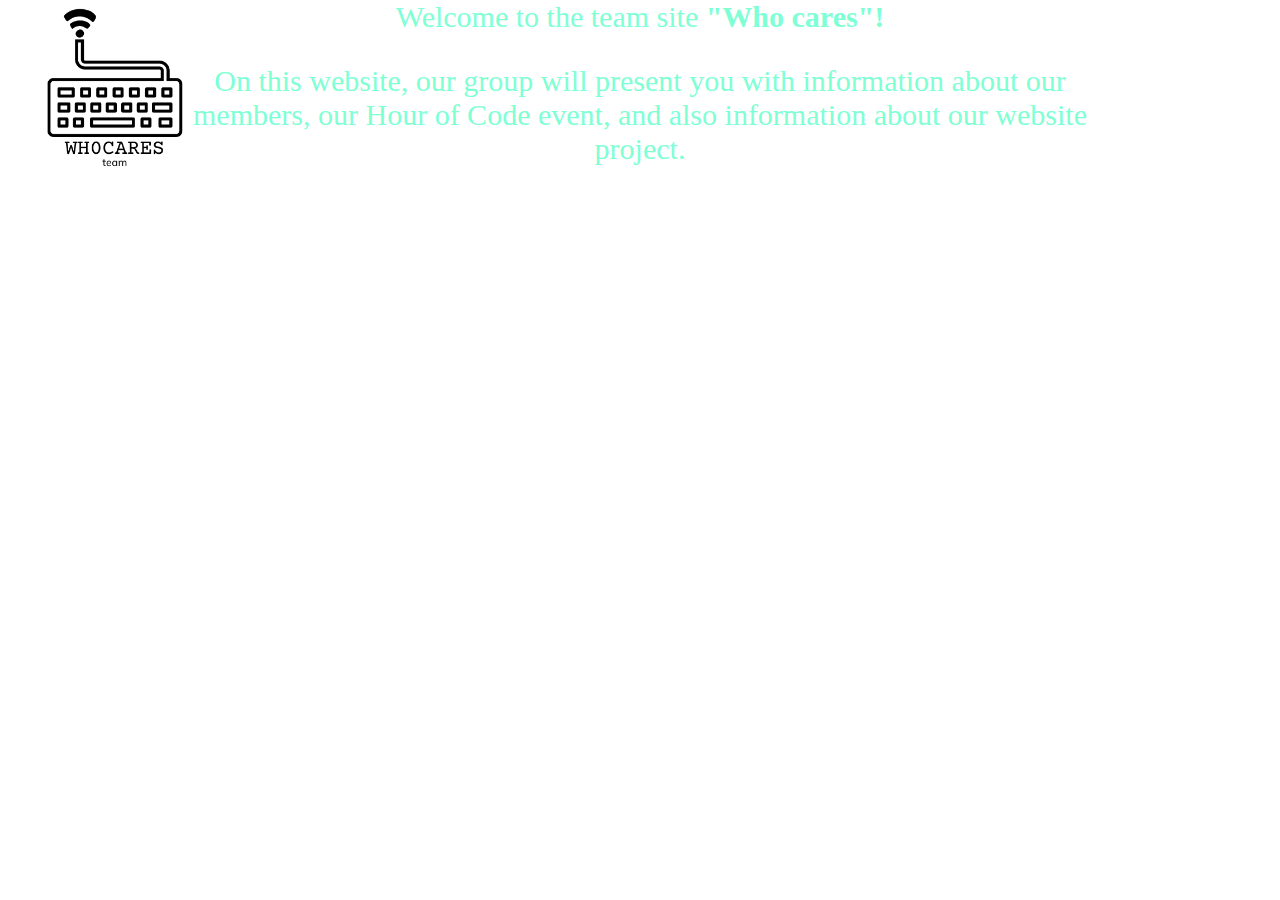
<file: index.html>
<!DOCTYPE html>
<html lang="en">
  <head>
    <meta charset="utf-8">
    <meta name="viewport" content="width=device-width, initial-scale=1">
    <meta name="author" content="CodeHim">
    <title>Document</title>
    
    
    <link rel="stylesheet" href="css/style.css">
	
</head>
<body>
 <header class="intro">
    <p class="welcome">Welcome to the team site <strong>"Who cares"!</strong></p>
		<p class="text">On this website, our group will present you with information about 
      our members, 
      our Hour of Code event, and also information about our website project.</p>
</hdeader> 
 
 <main>
     
<div class="container">
  <img src="Photos/team29.png" alt="" />
	<div class="nav-fullscreen"> 
			<ul class="nav-fullscreen__items">
					<li class="nav-fullscreen__item"><a href="team members.html">Team Members</a></li>
					<li class="nav-fullscreen__item"><a href="hour of code event.html">Hour of Code</a></li>
					<li class="nav-fullscreen__item"><a href="website.html">About Website</a></li>
					
			</ul>
	</div>

	
	<div class="hamburger hamburger--steps">
    <div class="hamburger__line"></div>
    <div class="hamburger__line"></div>
    <div class="hamburger__line"></div>
  </div>

</div>
     
 </main>
 
      <script  src="JavaScript/index.js"></script>
    
</body>
</html>
</file>
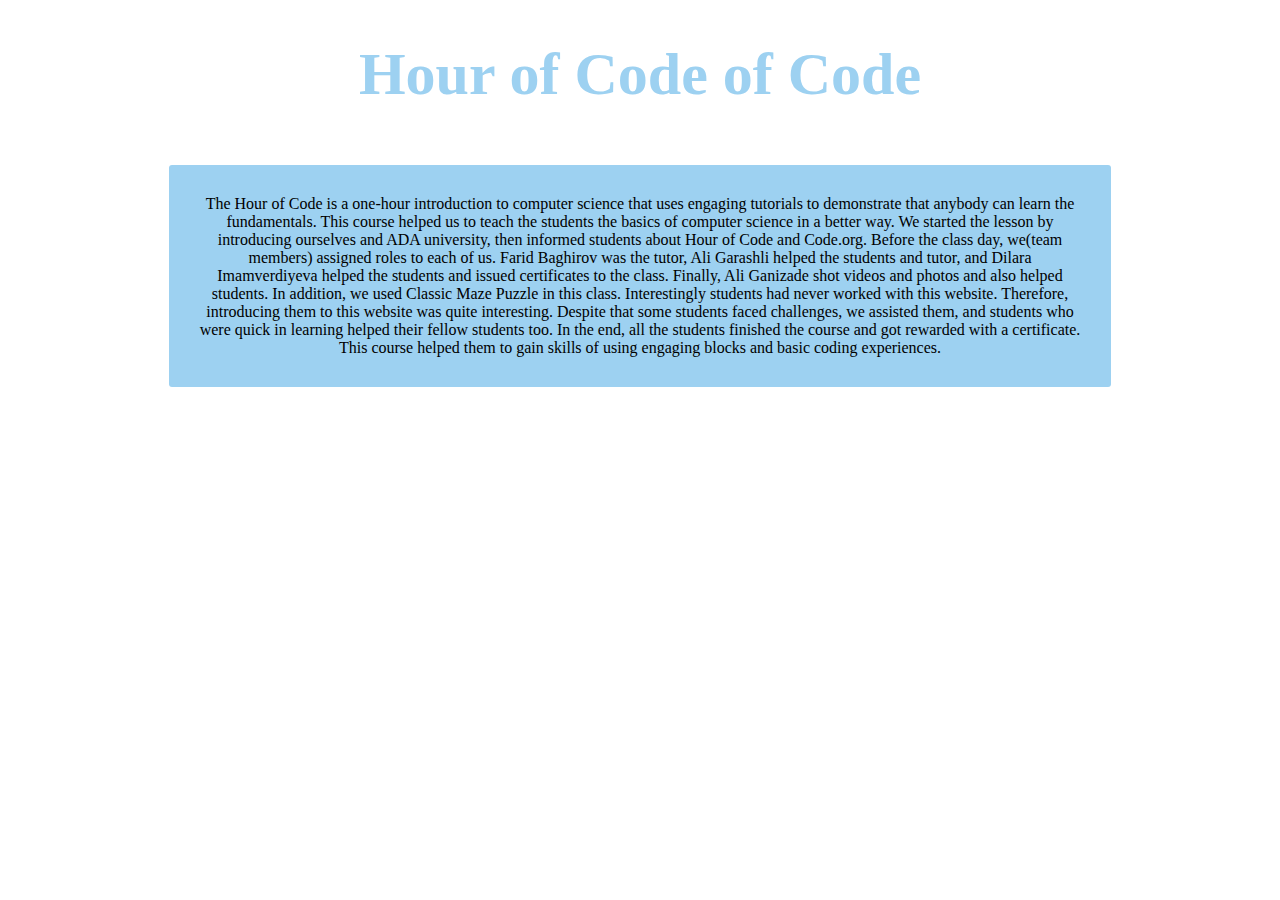
<file: hour of code event.html>
<!DOCTYPE html>
<html>
<head>
  <title>Hour of Code event</title>
  <link rel='stylesheet' href="css/hour of code event.css">
  <link
      rel="stylesheet"
      href="https://cdnjs.cloudflare.com/ajax/libs/font-awesome/6.0.0-beta3/css/all.min.css"
      integrity="sha512-Fo3rlrZj/k7ujTnHg4CGR2D7kSs0v4LLanw2qksYuRlEzO+tcaEPQogQ0KaoGN26/zrn20ImR1DfuLWnOo7aBA=="
      crossorigin="anonymous"
      referrerpolicy="no-referrer"
    />
  </head>
  <body>
    <div class="prev">
   
      <a href="index.html"> <i class="fas fa-arrow-left "></i> </a>
      </div>
    <header>
      <h1><strong>Hour of Code</strong> of Code</h1>
    </header>
    <p class="box">
        The Hour of Code is a one-hour introduction to computer science that uses engaging tutorials to demonstrate that anybody can learn the fundamentals. This course helped us to teach the students the basics of computer science in a better way. We started the lesson by introducing ourselves and ADA university, then informed students about Hour of Code and Code.org. Before the class day, we(team members) assigned roles to each of us. Farid Baghirov was the tutor, Ali Garashli helped the students and tutor, and Dilara Imamverdiyeva helped the students and issued certificates to the class. Finally, Ali Ganizade shot videos and photos and also helped students. In addition, we used Classic Maze Puzzle in this class.
        Interestingly students had never worked with this website. Therefore, introducing them to this website was quite interesting. Despite that some students faced challenges, we assisted them, and students who were quick in learning helped their fellow students too. In the end, all the students finished the course and got rewarded with a certificate. This course helped them to gain skills of using engaging blocks and basic coding experiences.
    </p>
</body>
</html>
</file>
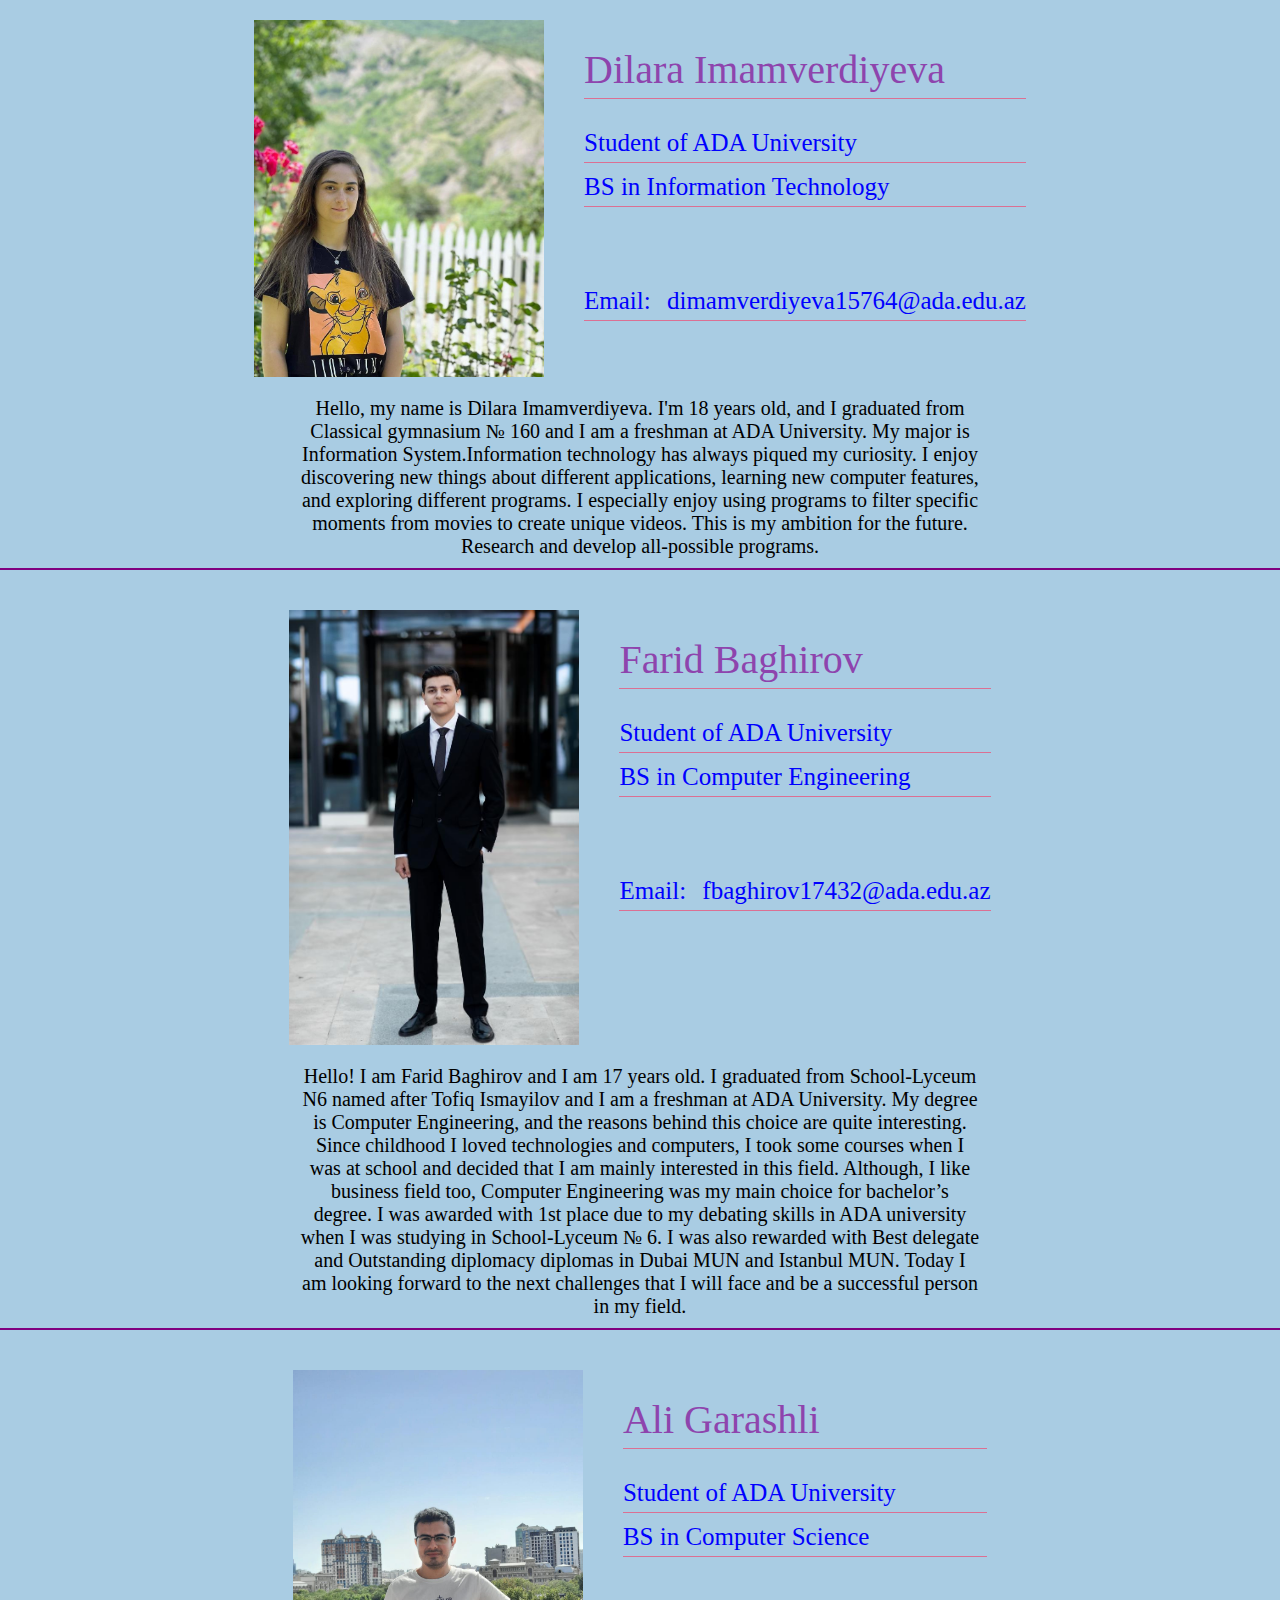
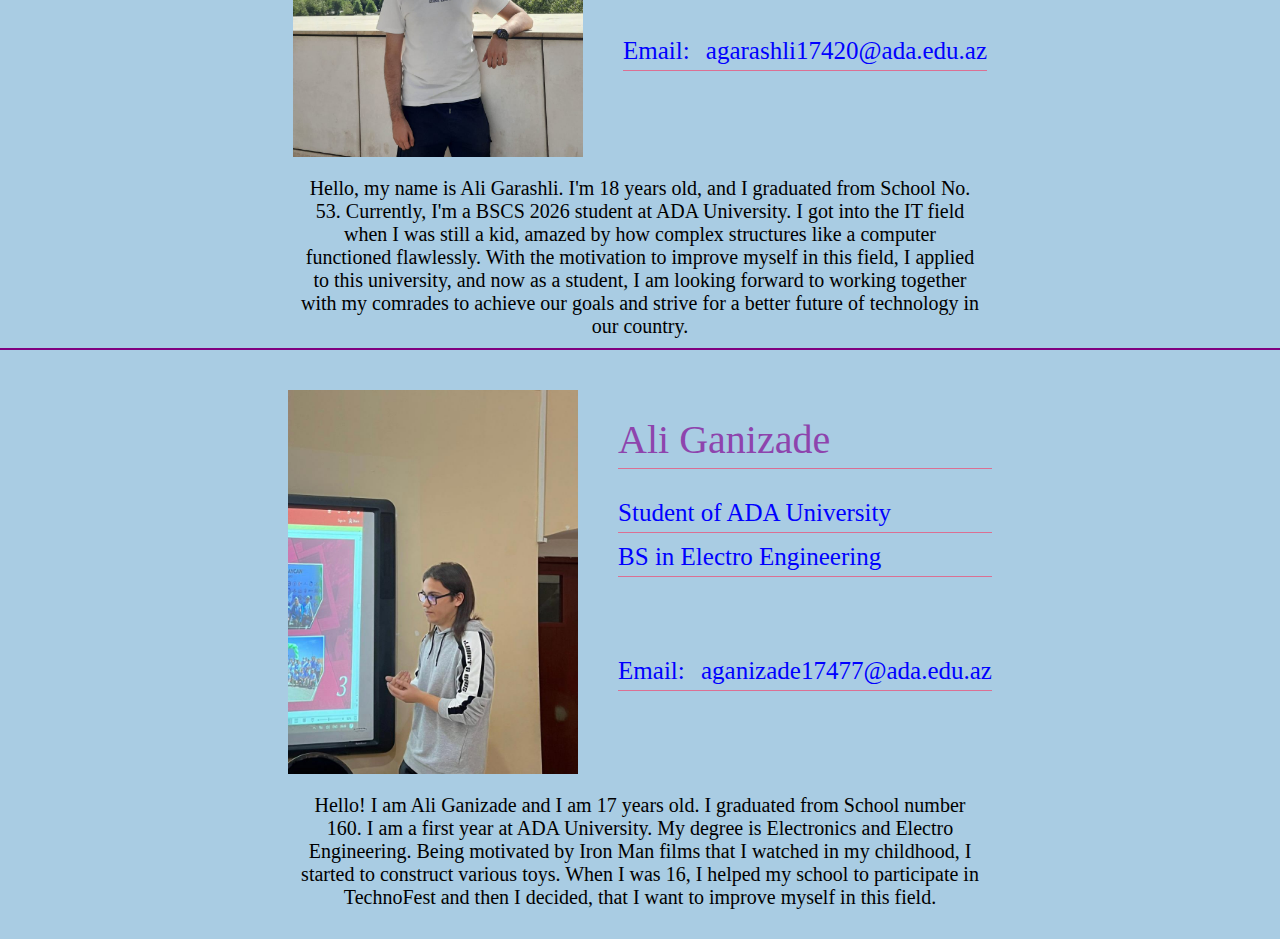
<file: team members.html>
<!DOCTYPE html>
<html lang="en">
  <head>

    <title>Team Members</title>
    <link
      rel="stylesheet"
      href="https://cdnjs.cloudflare.com/ajax/libs/font-awesome/6.0.0-beta3/css/all.min.css"
      integrity="sha512-Fo3rlrZj/k7ujTnHg4CGR2D7kSs0v4LLanw2qksYuRlEzO+tcaEPQogQ0KaoGN26/zrn20ImR1DfuLWnOo7aBA=="
      crossorigin="anonymous"
      referrerpolicy="no-referrer"
    />
    <link rel="stylesheet" href="css/team members.css" />
  </head>
  <body>
    <div class="prev">
   
    <a href="index.html"> <i class="fas fa-arrow-left "></i> </a>
    </div>
    <div class="members">
      <div class="member">
        <div class="member-about">
          <img src="Photos/Dilara Imamverdiyeva.jpeg" />
          <ul>
            <li id="name">Dilara Imamverdiyeva</li>
            <li>Student of ADA University</li>
            <li id="faculty">BS in Information Technology</li>
            <li id="mail">
              <span>Email:</span>
              dimamverdiyeva15764@ada.edu.az
            </li>
            
          </ul>
        </div>
        <div class="member-info">
          <p>
            Hello, my name is Dilara Imamverdiyeva. I'm 18 years old, 
            and I graduated from Classical gymnasium № 160 and I am a freshman
            at ADA University. My major is Information System.Information technology 
            has always piqued my curiosity. I enjoy discovering new things about different applications,
            learning new computer features, and exploring different programs. 
            I especially enjoy using programs to filter specific moments from movies 
            to create unique videos. This is my ambition for the future. Research
             and develop all-possible programs.
          </p>
        </div>
      </div>
      <div class="member">
        <div class="member-about">
          <img src="Photos/Farid Baghirov.jpeg"alt=""
          />
          <ul>
            <li id="name">Farid Baghirov</li>
            <li>Student of ADA University</li>
            <li id="faculty">BS in Computer Engineering</li>
            <li id="mail">
              <span>Email:</span>
              fbaghirov17432@ada.edu.az
            </li>
            </ul>
        </div>
        <div class="member-info">
          <p>
            Hello! I am Farid Baghirov and I am 17 years old. 
            I graduated from School-Lyceum N6 named after Tofiq Ismayilov and
            I am a freshman at ADA University. My degree is Computer Engineering, 
            and the reasons behind this choice are quite interesting. 
            Since childhood I loved technologies and computers, 
            I took some courses when I was at school and 
            decided that I am mainly interested in this field.
            Although, I like business field too, 
            Computer Engineering was my main choice for bachelor’s degree. 
            I was awarded with 1st place due to my debating skills in ADA university 
            when I was studying in School-Lyceum № 6. 
            I was also rewarded with Best delegate and Outstanding diplomacy diplomas 
            in Dubai MUN and Istanbul MUN. Today I am looking forward 
            to the next challenges that I will face and be a successful person in my field.
             </p>
        </div>
      </div>
      <div class="member">
        <div class="member-about">
          <img src="Photos/Ali Garashli.jpeg" alt="" />
          <ul>
            <li id="name">Ali Garashli</li>
            <li>Student of ADA University</li>
            <li id="faculty">BS in Computer Science</li>
            <li id="mail">
              <span>Email:</span>
              agarashli17420@ada.edu.az
            </li>
           </ul>
        </div>
        <div class="member-info">
          <p>
            Hello, my name is Ali Garashli. I'm 18 years old, 
            and I graduated from School No. 53. Currently, I'm a BSCS 2026 student 
            at ADA University. I got into the IT field when I was still a kid, 
            amazed by how complex structures like a computer functioned flawlessly. 
            With the motivation to improve myself in this field, I applied to this university,
            and now as a student, I am looking forward to working together with my comrades 
            to achieve our goals and strive for a better future of technology in our country.
          </p>
        </div>
      </div>
      <div class="member">
        <div class="member-about">
          <img
            src="Photos/Ali Ganizade.jpeg"
            alt=""
          />
          <ul>
            <li id="name">Ali Ganizade</li>
            <li>Student of ADA University</li>
            <li id="faculty">BS in Electro Engineering</li>
            <li id="mail">
              <span>Email:</span>
              aganizade17477@ada.edu.az
            </li>
           </ul>
        </div>
        <div class="member-info">
          <p style="border: none">
            Hello! I am Ali Ganizade and I am 17 years old. 
            I graduated from School number 160. I am a first year at ADA University.
            My degree is Electronics and Electro Engineering. Being motivated 
            by Iron Man films that I watched in my childhood, I started 
            to construct various toys. When I was 16, I helped my school 
            to participate in TechnoFest and then I decided, that I want to improve myself 
            in this field.
          </p>
        </div>
      </div>
    </div>
  </body>
</html>
</file>
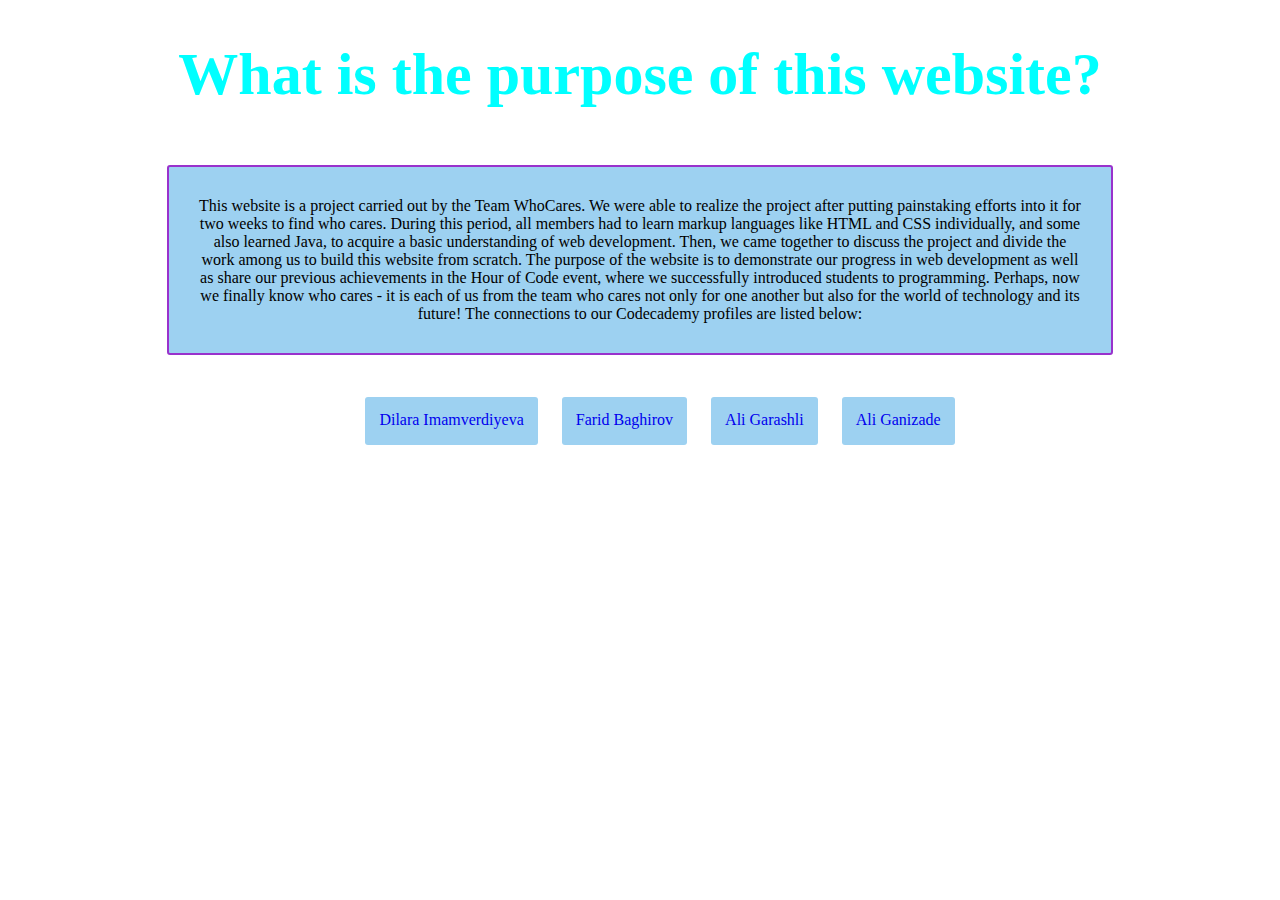
<file: website.html>
<!DOCTYPE html>
<html>
<head>
  <title>Website</title>
  <link rel='stylesheet' href="css/website.css">
  <link
      rel="stylesheet"
      href="https://cdnjs.cloudflare.com/ajax/libs/font-awesome/6.0.0-beta3/css/all.min.css"
      integrity="sha512-Fo3rlrZj/k7ujTnHg4CGR2D7kSs0v4LLanw2qksYuRlEzO+tcaEPQogQ0KaoGN26/zrn20ImR1DfuLWnOo7aBA=="
      crossorigin="anonymous"
      referrerpolicy="no-referrer"
    />
  </head>
  <body>
    <div class="prev">
   
      <a href="index.html"> <i class="fas fa-arrow-left "></i> </a>
      </div>
    <header>
      <h1><strong>What is the purpose of this website?</strong></h1>
    </header>
    <p class="box">
      This website is a project carried out by the Team WhoCares. We were able to realize the project after putting painstaking efforts into it for two weeks to find who cares. During this period, all members had to learn markup languages like HTML and CSS individually, and some also learned Java, to acquire a basic understanding of web development. Then, we came together to discuss the project and divide the work among us to build this website from scratch. The purpose of the website is to demonstrate our progress in web development as well as share our previous achievements in the Hour of Code event, where we successfully introduced students to programming. Perhaps, now we finally know who cares - it is each of us from the team who cares not only for one another but also for the world of technology and its future!
      The connections to our Codecademy profiles are listed below:
<ul class="button_style" >
<a href="https://www.codecademy.com/profiles/delkaimv"> Dilara Imamverdiyeva</a>
<a href="https://www.codecademy.com/profiles/Farid_Baghirov"> Farid Baghirov</a>
<a href="https://www.codecademy.com/profiles/Ali_Garashin"> Ali Garashli</a>
<a href="https://www.codecademy.com/profiles/aganizade17477"> Ali Ganizade</a>
</ul>
    </p>
  </body>
  </html>
</file>
<file: css/style.css>
html{
  height: 100vh;
}
body {
  margin: 0;
  padding: 0;
  overflow-x: hidden;
  height: 100%;
}

header {
  background-image: url("https://i.pngimg.me/thumb/f/720/comrawpixel1015288.jpg");
  background-repeat: no-repeat;
  background-size: cover;
  background-attachment: fixed;
  width: 100%;
  height: 100%;
}


main.container {
  display: flex;
  align-items: center;
  justify-content: space-between;

}
p{
  text-align: center;
  color: aquamarine;
  font-size: 30px;
}
.intro .text{
  max-width: 945px;
  text-align: center;
  margin: 0 auto;
}
.container img{
  width: 279px;
  position: absolute;
  left: -30px;
  top: 0;
  margin-top: -51px;
}

.hamburger {
  position: absolute;
  z-index: 9000;
  width: 2.5em;
  height: 2.5em;
  right: 27px;
  top: 41px;
  font-size: 22px;
}
.hamburger:hover {
  cursor: pointer;
}

.welcome{
  margin-top: 0px;
}

.hamburger__line {
  content: " ";
  display: block;
  width: 100%;
  height: 0.1875em;
  background: white;
  border-radius: 0.5em;
  margin-bottom: 0.5em;
}
.hamburger__line:last-child {
  margin-bottom: 0;
}

.hamburger--steps .hamburger__line {
  transition: width 0.12s ease-in-out;
}
.hamburger--steps .hamburger__line:nth-child(2) {
  width: 80%;
}
.hamburger--steps .hamburger__line:last-child {
  width: 55%;
}

.hamburger--steps-right .hamburger__line {
  float: right;
}

.hamburger--steps:hover .hamburger__line {
  width: 100%;
}

.hamburger--active.hamburger--steps .hamburger__line {
  transition: none;
  width: 100%;
}

.hamburger--active .hamburger__line {
  position: absolute;
  top: 0.8em;
  margin: 0;
  background: white;
}
.hamburger--active .hamburger__line:first-child {
  transform: rotate(-45deg);
}
.hamburger--active .hamburger__line:nth-child(2) {
  display: none;
}
.hamburger--active .hamburger__line:last-child {
  transform: rotate(45deg);
}

.nav-fullscreen {
  position: fixed;
  display: flex;
  z-index: 800;
  top: 0;
  right: 0;
  bottom: 0;
  left: 0;
  opacity: 0;
  visibility: hidden;
  justify-content: center;
  align-items: center;
  background-color: rgba(0, 0, 0, 0.5);;
  transition: opacity 0.2s, visibility 0.2s;
}
.nav-fullscreen--open {
  opacity: 1;
  visibility: visible;
}
.nav-fullscreen__items {
  margin: 0;
  padding: 0;
  list-style: none;
  text-align: center;
  font-size: 3rem;
  line-height: 6rem;
}
@media (max-width: 375px) {
  .nav-fullscreen__items {
    font-size: 2rem;
    line-height: 4rem;
  }
}
.nav-fullscreen__item a {
  text-decoration: none;
  color: white;
  transition: color 0.1s ease-in-out;
}
.nav-fullscreen__item a:hover {
  color: #CCCCCC;
}

@-webkit-keyframes fadeInDown {
  from {
    opacity: 0;
    transform: translate3d(0, -30%, 0);
  }
  to {
    opacity: 1;
    transform: none;
  }
}

@keyframes fadeInDown {
  from {
    opacity: 0;
    transform: translate3d(0, -30%, 0);
  }
  to {
    opacity: 1;
    transform: none;
  }
}
@-webkit-keyframes fadeOutUp {
  from {
    opacity: 1;
    transform: none;
  }
  to {
    opacity: 0;
    transform: translate3d(0, -30%, 0);
  }
}
@keyframes fadeOutUp {
  from {
    opacity: 1;
    transform: none;
  }
  to {
    opacity: 0;
    transform: translate3d(0, -30%, 0);
  }
}
@-webkit-keyframes fadeIn {
  from {
    opacity: 0;
  }
  to {
    opacity: 1;
  }
}
@keyframes fadeIn {
  from {
    opacity: 0;
  }
  to {
    opacity: 1;
  }
}
</file>
<file: css/hour of code event.css>
.image{
    width: 5%;
    height: 5%;
    background:#ccc;
    position: fixed;
  
  
  }
  header{
      text-align: center;
      color: #9DD1F1;
      font-size: 30px;
  }
  body {
    margin: 10px;
    padding: 0;
    overflow-x: hidden;
    background-image: url('https://www.itu.int/hub/wp-content/uploads/sites/4/2021/10/Lets-build-consensus-on-how-new-tech-should-factor-into-our-future.jpg');
    background-attachment: fixed;
    background-size:  100%;
    text-align: center;
    border: 50%;
        background-size: cover;
    background-repeat: no-repeat;
  }
  p {
    padding: 30px;
    text-align: center;
    display: inline-block;
    border-radius: 3px;
  
  }
  .box {
    height: 20%;
    width: 70%;
    position: relative;
    border: 2px plum;
    background: #9DD1F1;
  }


  .prev{
    position: fixed;
    padding: 15px;
    top: 10px;
    left: 10px;
    transition: 0.4s;
    cursor: pointer;
  
  }
  
  i{
   color: white;
   transition: 0.4s;
  
  }
  
  .prev:hover{
    background-color: blue;
  }
</file>
<file: css/team members.css>
body{
    margin: 0;
    padding: 0;
    position: relative;
    background-color: #a9cce3;
}

p{
    color: black;
}

.prev{
    position: fixed;
    padding: 15px;
    top: 10px;
    left: 10px;
    transition: 0.4s;
    cursor: pointer;

}

i{
   color: white;
   transition: 0.4s;

}

.prev:hover{
    background-color: white;
}

.prev:hover i{
    color: black;
}


.members{
    display: grid;
    
}

.member{
    display: flex;
    flex-direction: column;
    align-items: center;
    margin-top: 20px;
}

.member img{
    width: 290px;

    
}

.member-info p {
    text-align: center;
    padding:0 300px 10px;
    font-size: 20px;
    border-bottom: 2px solid purple;
}

.member-about {
    display: flex;
}

ul{
    list-style: none;

}

ul li {
    margin-top: 10px;
    font-size: 25px;
    border-bottom: 1px solid palevioletred;
    padding-bottom: 5px ;
    color: blue;
}
ul li span{
    margin-right: 10px;
}

#faculty{
    
    margin-bottom: 80px;
}

#name{
    font-size: 40px;
    margin-bottom: 30px;
    color: #8e44ad;

}
</file>
<file: css/website.css>
.image{
    width: 5%;
    height: 5%;
    background:#ccc;
    position: fixed;
  
  
  }
  header{
      text-align: center;
      color: aqua;
      font-size: 30px;
  }
  body {
    margin: 10px;
    padding: 0;
    overflow-x: hidden;
    background-image: url('https://uk.insight.com/content/dam/insight-web/sitesections/tech-journal/fall-2021/article-images/fall2021-techjournal-di-cloudedge-thumb.jpg');
    background-attachment: fixed;
    background-size: 100% 100%;
    text-align: center;
    border: 50%;
  
  }
  p {
    padding: 30px;
    text-align: center;
    display: inline-block;
    border-radius: 3px;
  
  }
  .box {
    height: 20%;
    width: 70%;
    position: relative;
    border: 2px solid darkorchid;
    background: #9DD1F1;
  }
  .button_style a{
    text-align: center;
    border-radius: 3px;
    background-color:#9DD1F1;
    display: inline-block;
    text-decoration: none;
    height:20px;
    margin: 10px;
   padding: 14px;
  
  
  }
  
  .button_style a:hover {
    text-align: center;
    border-radius: 3px;
    background-color:#9DD1F1;
    display: inline-block;
    text-decoration: none;
    border: 2px solid aqua;
    color:aqua;
  
  
  
  }
  
  
  .prev{
    position: fixed;
    padding: 15px;
    top: 10px;
    left: 10px;
    transition: 0.4s;
    cursor: pointer;
  
  }
  
  i{
   color: white;
   transition: 0.4s;
  
  }
  
  .prev:hover{
    background-color: blue;
  }
</file>
